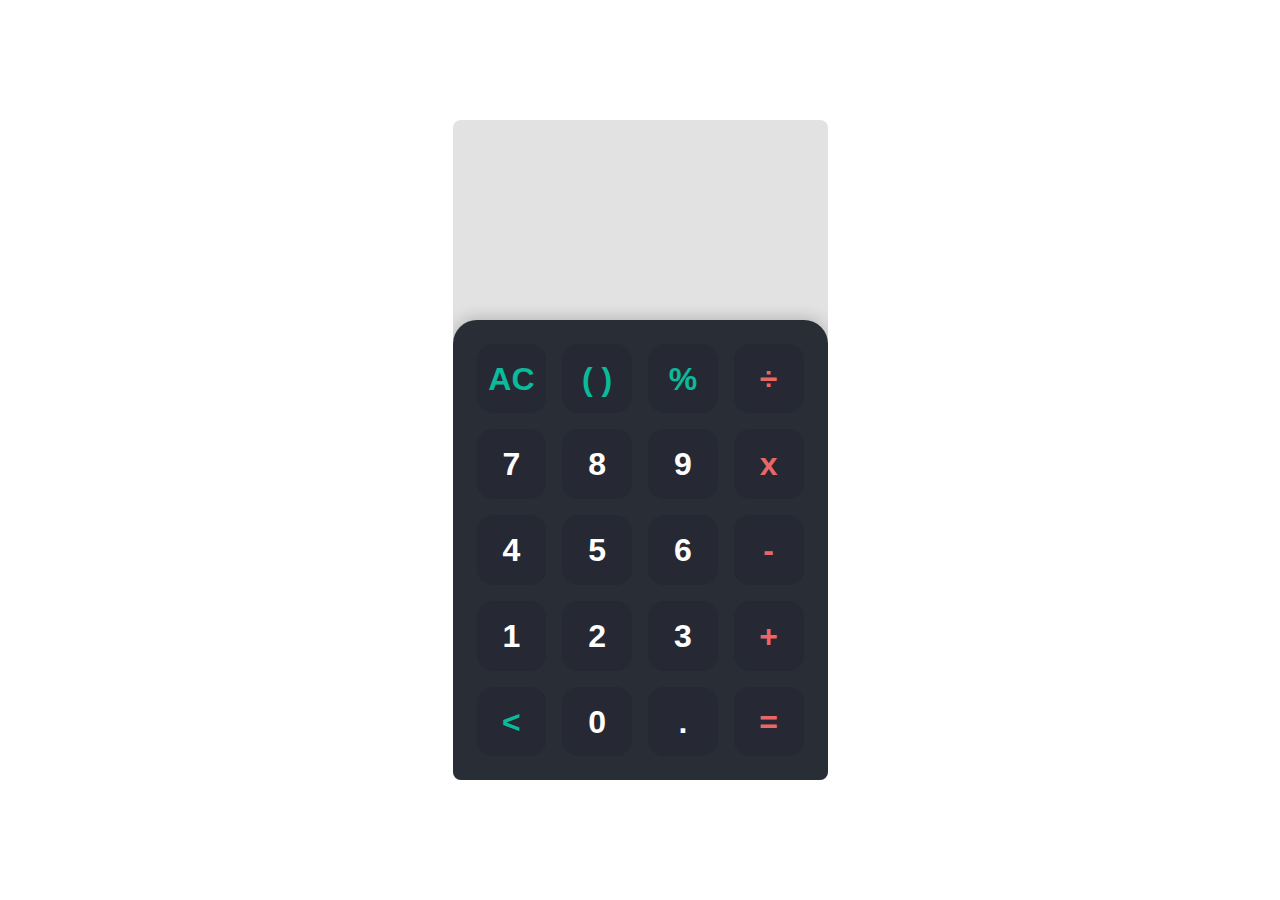
<file: Calculator/index.html>
<!DOCTYPE html>
<html lang="en">
<head>
	<meta charset="UTF-8">
	<meta http-equiv="X-UA-Compatible" content="IE=edge">
	<meta name="viewport" content="width=device-width, initial-scale=1.0">
	<title>Calculator</title>
	<link rel="stylesheet" href="main.css" />
</head>
<body>
	
	<div class="app">

		<div class="calculator">

			<div class="display">
				<div class="content">
					<div class="input"></div>
					<div class="output"></div>
				</div>
			</div>

			<div class="keys">

				<div data-key="clear" class="key action">
					<span>AC</span>
				</div>

				<div data-key="brackets" class="key action">
					<span>( )</span>
				</div>

				<div data-key="%" class="key action">
					<span>%</span>
				</div>

				<div data-key="/" class="key operator">
					<span>÷</span>
				</div>

				<div data-key="7" class="key">
					<span>7</span>
				</div>

				<div data-key="8" class="key">
					<span>8</span>
				</div>

				<div data-key="9" class="key">
					<span>9</span>
				</div>

				<div data-key="*" class="key operator">
					<span>x</span>
				</div>

				<div data-key="4" class="key">
					<span>4</span>
				</div>

				<div data-key="5" class="key">
					<span>5</span>
				</div>

				<div data-key="6" class="key">
					<span>6</span>
				</div>

				<div data-key="-" class="key operator">
					<span>-</span>
				</div>

				<div data-key="1" class="key">
					<span>1</span>
				</div>

				<div data-key="2" class="key">
					<span>2</span>
				</div>

				<div data-key="3" class="key">
					<span>3</span>
				</div>

				<div data-key="+" class="key operator">
					<span>+</span>
				</div>

				<div data-key="backspace" class="key action">
					<span>&lt;</span>
				</div>

				<div data-key="0" class="key">
					<span>0</span>
				</div>

				<div data-key="." class="key">
					<span>.</span>
				</div>
				
				<div data-key="=" class="key operator">
					<span>=</span>
				</div>
			</div>

		</div>

	</div>

	<script src="main.js"></script>
</body>
</html>
</file>
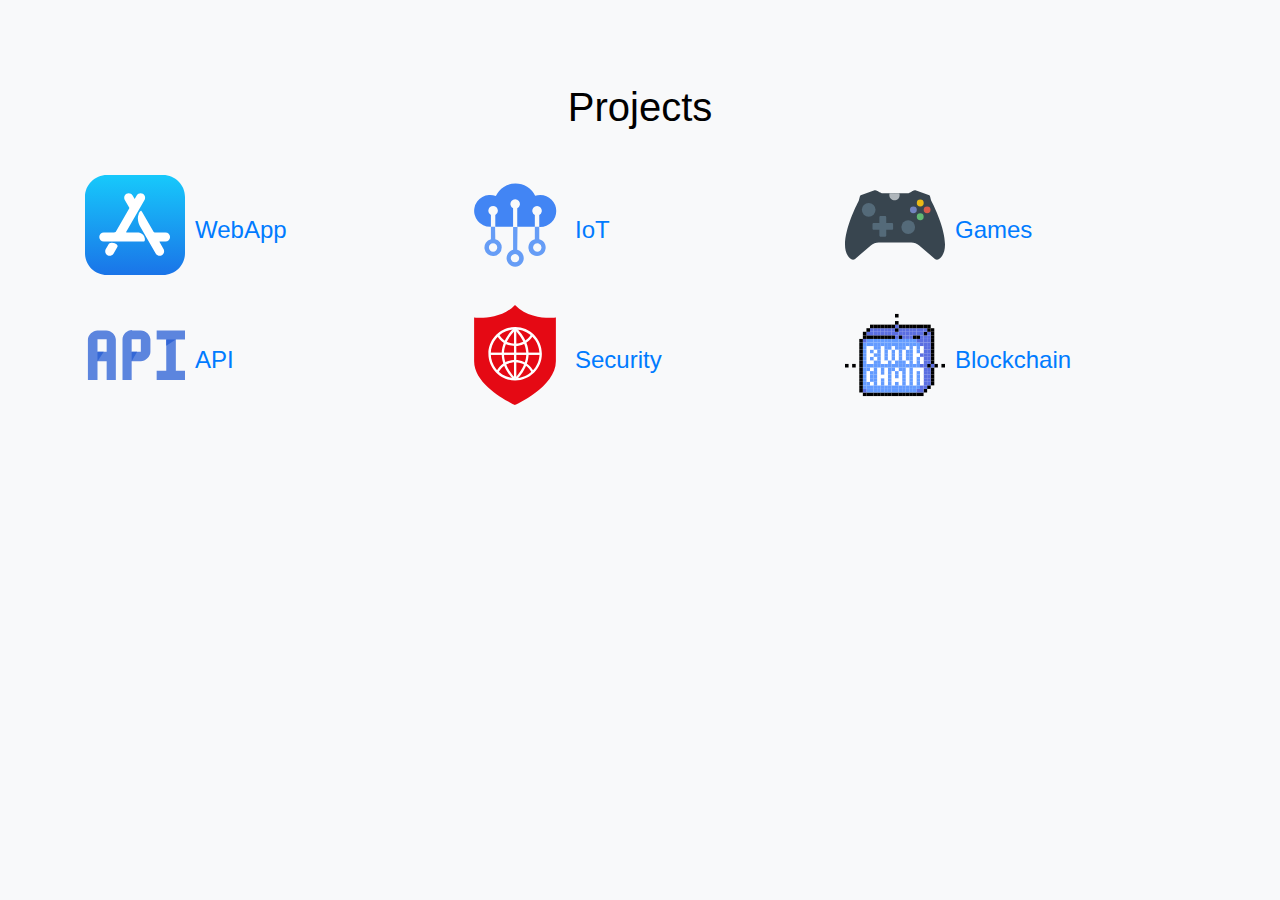
<file: projects.html>
<!DOCTYPE html>
<html lang="en">
<head>
  <meta charset="UTF-8">
  <meta name="viewport" content="width=device-width, initial-scale=1, shrink-to-fit=no">
  <link rel="stylesheet" href="https://stackpath.bootstrapcdn.com/bootstrap/4.5.2/css/bootstrap.min.css">
  <link rel="stylesheet" href="styles.css">
  <title>ብሩክ | Projects</title>
</head>
<body>

  <div class="container mt-5">

    <h1 class="text-center mb-4">Projects</h1>

    <div class="row justify-content-center">

      <div class="col-12 col-md-6 col-lg-4 project-category">
        <h2 class="category-title" data-toggle="collapse" data-target="#webAppProjects">
          <img src="images/img/app.svg" alt="WebApp Icon" class="category-icon">
          WebApp
        </h2>
        <div id="webAppProjects" class="collapse">
          <ul class="project-list">
            <li class="project-list-item"><a href="Calculator/index.html">Simple Calculator</a></li>
            <li class="project-list-item">WebApp Project 2</li>
            <li class="project-list-item">See more...</li>
            <!-- Add more projects as needed -->
          </ul>
        </div>
      </div>

      <div class="col-12 col-md-6 col-lg-4 project-category">
        <h2 class="category-title" data-toggle="collapse" data-target="#iotProjects">
          <img src="images/img/iot.svg" alt="IoT Icon" class="category-icon">
          IoT
        </h2>
        <div id="iotProjects" class="collapse">
          <ul class="project-list">
            <li class="project-list-item">IoT Project 1</li>
            <li class="project-list-item">IoT Project 2</li>
            <li class="project-list-item">See more...</li>
            <!-- Add more projects as needed -->
          </ul>
        </div>
      </div>

      <div class="col-12 col-md-6 col-lg-4 project-category">
        <h2 class="category-title" data-toggle="collapse" data-target="#gamesProjects">
          <img src="images/img/game.svg" alt="Games Icon" class="category-icon">
          Games
        </h2>
        <div id="gamesProjects" class="collapse">
          <ul class="project-list">
            <li class="project-list-item">Game Project 1</li>
            <li class="project-list-item">Game Project 2</li>
            <li class="project-list-item">See more...</li>
            <!-- Add more projects as needed -->
          </ul>
        </div>
      </div>

      <div class="col-12 col-md-6 col-lg-4 project-category">
        <h2 class="category-title" data-toggle="collapse" data-target="#apiProjects">
          <img src="images/img/api.svg" alt="API Icon" class="category-icon">
          API
        </h2>
        <div id="apiProjects" class="collapse">
          <ul class="project-list">
            <li class="project-list-item">API Project 1</li>
            <li class="project-list-item">API Project 2</li>
            <li class="project-list-item">See more...</li>
            <!-- Add more projects as needed -->
          </ul>
        </div>
      </div>

      <div class="col-12 col-md-6 col-lg-4 project-category">
        <h2 class="category-title" data-toggle="collapse" data-target="#securityProjects">
          <img src="images/img/safe.svg" alt="Security Icon" class="category-icon">
          Security
        </h2>
        <div id="securityProjects" class="collapse">
          <ul class="project-list">
            <li class="project-list-item">Security Project 1</li>
            <li class="project-list-item">Security Project 2</li>
            <li class="project-list-item">See more...</li>
            <!-- Add more projects as needed -->
          </ul>
        </div>
      </div>

      <div class="col-12 col-md-6 col-lg-4 project-category">
        <h2 class="category-title" data-toggle="collapse" data-target="#blockchainProjects">
          <img src="images/img/block.svg" alt="Blockchain Icon" class="category-icon">
          Blockchain
        </h2>
        <div id="blockchainProjects" class="collapse">
          <ul class="project-list">
            <li class="project-list-item">Blockchain Project 1</li>
            <li class="project-list-item">Blockchain Project 2</li>
            <li class="project-list-item">See more...</li>
            <!-- Add more projects as needed -->
          </ul>
        </div>
      </div>

    </div>

  </div>

  <script src="https://code.jquery.com/jquery-3.5.1.slim.min.js"></script>
  <script src="https://cdn.jsdelivr.net/npm/@popperjs/core@2.9.3/dist/umd/popper.min.js"></script>
  <script src="https://stackpath.bootstrapcdn.com/bootstrap/4.5.2/js/bootstrap.min.js"></script>
</body>
</html>
</file>
<file: Calculator/main.css>
* {
	margin: 0;
	padding: 0;
	box-sizing: border-box;
	font-family: sans-serif;
}

.app {
	display: flex;
	justify-content: center;
	align-items: center;
	height: 100vh;
}

.calculator {
	background-color: #e2e2e2;
	width: 100%;
	max-width: 375px;
	min-height: 640px;
	display: flex;
	flex-direction: column;
	border-radius: 0.5rem;
	overflow: hidden;
}

.display {
	min-height: 200px;
	padding: 1.5rem;
	display: flex;
	justify-content: flex-end;
	align-items: flex-end;
	color: rgb(0, 0, 0);
	text-align: right;
	flex: 1 1 0%;
}

.display .content {
	display: flex;
	flex-direction: column;
	justify-content: flex-end;
	width: 100%;
	max-width: 100%;
	overflow: auto;
}

.display .input {
	width: 100%;
	font-size: 1.25rem;
	margin-bottom: 0.5rem;
}

.display .output {
	font-size: 3rem;
	font-weight: 700;
	width: 100%;
	white-space: nowrap;
}

.display .operator {
	color: #EB6666;
}

.display .brackets,
.display .percent {
	color: #26FED7;
}

.keys {
	background-color: #292D36;
	padding: 1.5rem;
	border-radius: 1.5rem 1.5rem 0 0;
	display: grid;
	grid-template-columns: repeat(4, 1fr);
	grid-template-rows: repeat(5, 1fr);
	grid-gap: 1rem;
	box-shadow: 0px -2px 16px rgba(0, 0, 0, 0.2);
}

.keys .key {
	position: relative;
	cursor: pointer;

	display: block;
	height: 0;
	padding-top: 100%;
	background-color: #262933;
	border-radius: 1rem;
	transition: 0.2s;
	user-select: none;
}

.keys .key span {
	position: absolute;
	top: 50%;
	left: 50%;
	transform: translate(-50%, -50%);

	font-size: 2rem;
	font-weight: 700;
	color: #FFF;
}

.keys .key:hover {
	box-shadow: inset 0px 0px 8px rgba(0, 0, 0, 0.2);
}

.keys .key.operator span {
	color: #EB6666;
}

.keys .key.action span {
	color: #0abb9b;}
</file>
<file: styles.css>
body {
    background: white;
    line-height: 1.5;
    min-height: 50vh;
    display: flex;
    justify-content: center;
    align-items: center;
    font-family: 'Montserrat', sans-serif;
  }
  
  body {
    background-color: #f8f9fa;
  }
  
  .project-category {
    margin-top: 20px;
  }
  
  .category-title {
    font-size: 24px;
    color: #007bff;
    cursor: pointer;
    display: flex;
    align-items: center;
  }
  
  .project-list {
    list-style-type: none;
    padding: 0;
  }
  
  .project-list-item {
    border: 1px solid #dee2e6;
    margin-bottom: 10px;
    padding: 10px;
    background-color: #ffffff;
    border-radius: 5px;
  }
  
  .category-icon {
  max-width: 100px;
  max-height: 100px;
  width: auto;
  height: auto;
  margin-right: 10px;
  margin-bottom: 10px;
  }
  
  main {
    padding: 4rem;
  }
  
  main .icons a {
    color: rgb(94, 196, 230);
    text-align: center;
    text-decoration: none;
    padding: 1rem;
  }
  
  main .icons a:hover {
    color: #ff1921;
    transition: all 0.5s ease-out;
  }
  
  main#home {
    overflow: hidden;
  }
  
  main#home h1 {
    margin-top: 20%;
  }
  
  h1, h2 {
    color: black;
    margin: 0;
    font-weight: 400;
  }
  
  h1.lg-heading, h2.lg-heading {
    font-size: 5rem;
  }
  
  h1.sm-heading, h2.sm-heading {
    margin-bottom: 2rem;
    padding: 0.2rem 1rem;
  }
  
  .lg-heading {
    font-size: 60px;
    font-weight: 900;
    text-decoration: none;
    background: linear-gradient(to right, rgb(41, 41, 41) 50%, #ff5858 50%, #cc2e5d);
    background-size: 200%;
    -webkit-background-clip: text;
    -webkit-text-fill-color: transparent;
    transition: 0.5s ease-out;
  }
  
  .lg-heading:hover {
    background-position: -100%;
  }
  
  /* Add styles for the tooltip */
  .tooltip {
    position: absolute;
    background-color: #333;
    color: white;
    padding: 5px;
    border-radius: 5px;
    display: none; /* Initially hide the tooltip */
  }
  
  @media screen and (max-width: 768px) {
    main {
      align-items: center;
      text-align: center;
    }
  
    main .lg-heading {
      line-height: 1;
      margin-bottom: 1rem;
    }
  }
</file>
